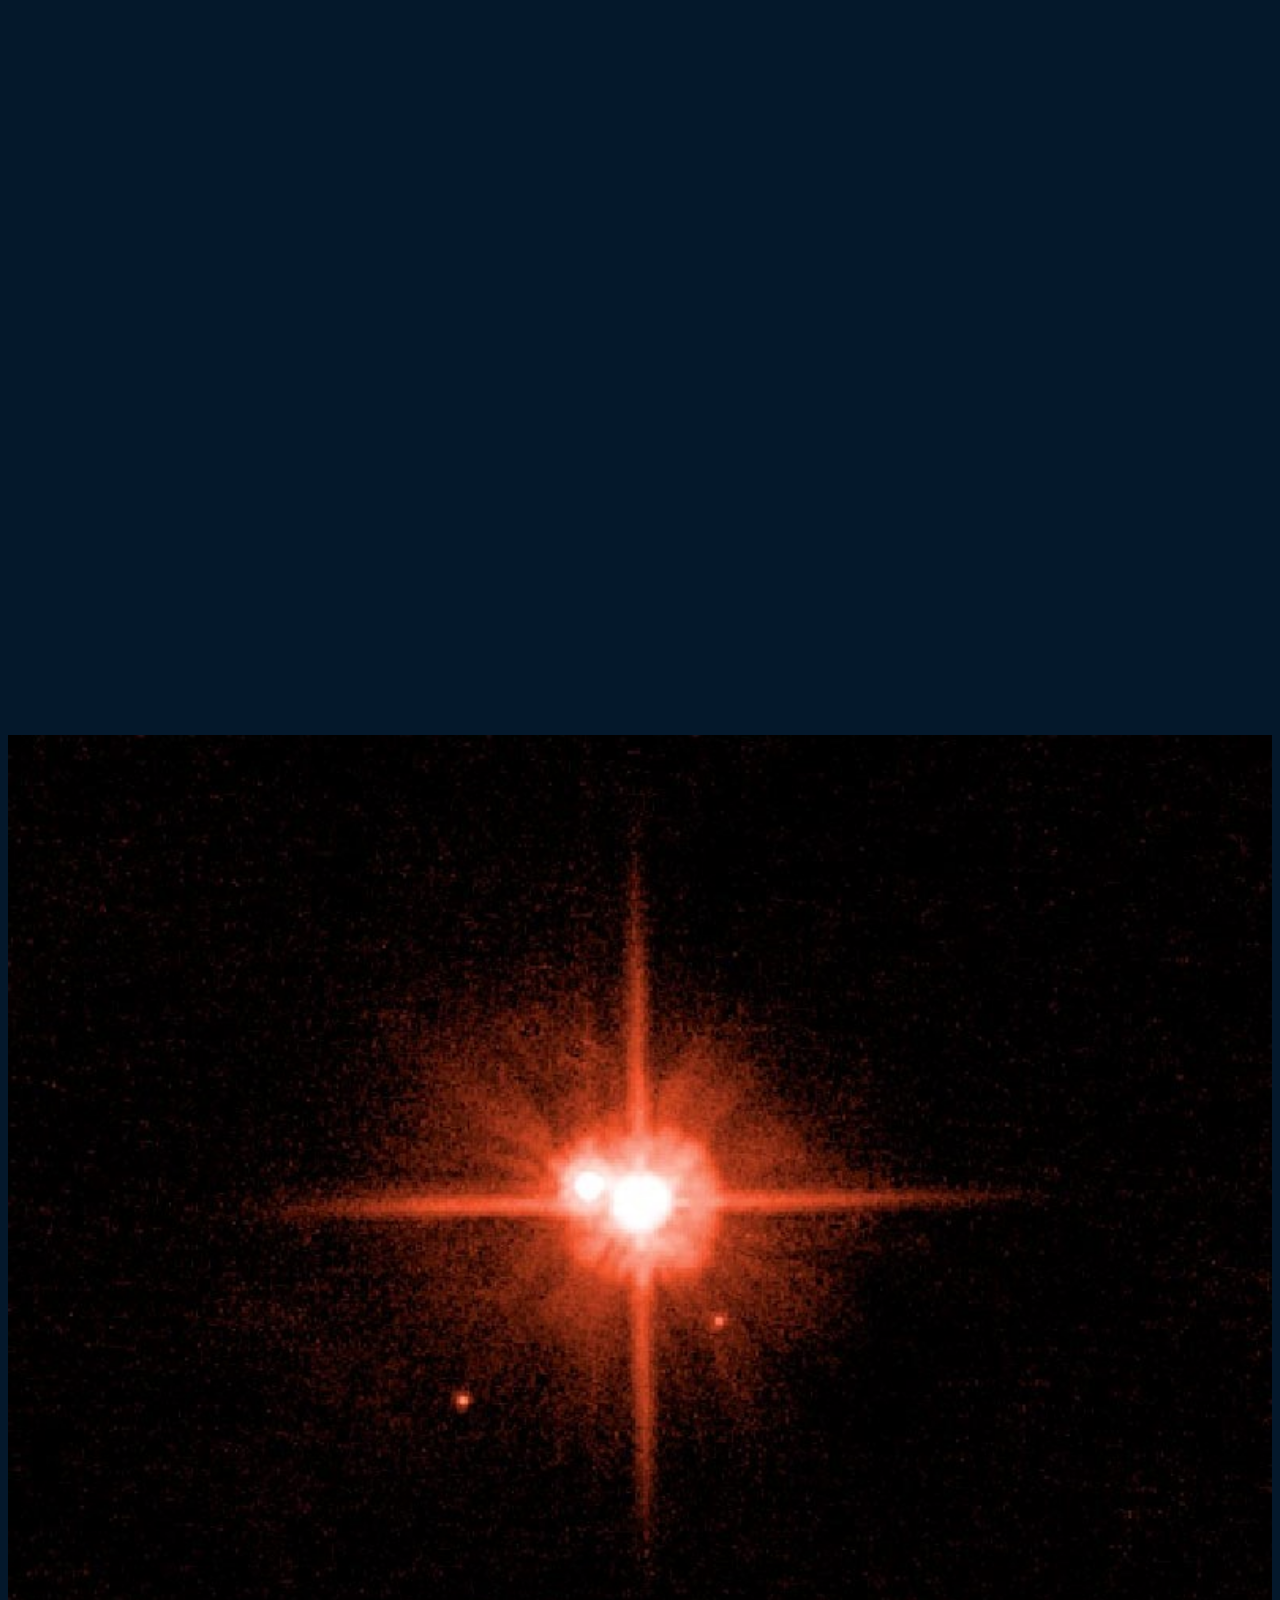
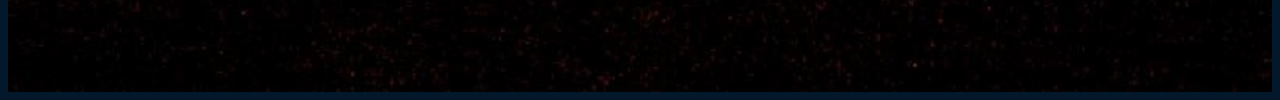
<file: anaSky.html>
<!DOCTYPE html>
<html lang="es">
<head>
    <meta charset="UTF-8">
    <meta http-equiv="X-UA-Compatible" content="IE=edge">
    <meta name="viewport" content="width=device-width, initial-scale=1.0">
    <title>AstroMery</title>
    <link rel="icon" href="./img/startup.png">
</head>
<body style="background-color: #04182b;">
  <div style="display: flex; justify-content: center;">
    <iframe width="700" height="700" frameborder="0" scrolling="no" marginheight="0" marginwidth="0" src="https://virtualsky.lco.global/embed/index.html?longitude=-3.86496&latitude=40.32234&projection=polar&constellations=true&constellationlabels=true&meteorshowers=true&showplanets=false&showplanetlabels=false&showdate=false&showposition=false&clock=Thu%20Mar%2002%201978%2000:00:00%20GMT+0100%20(hora%20est%C3%A1ndar%20de%20Europa%20central)" allowTransparency="true"></iframe>
  </div>
  <div style="display:flex ;justify-content: center;margin-top: 3vh;">
 <img src="./img/anaImage.jpg" style="width: 100vw;">
</div>
 </body>
</html>
</file>
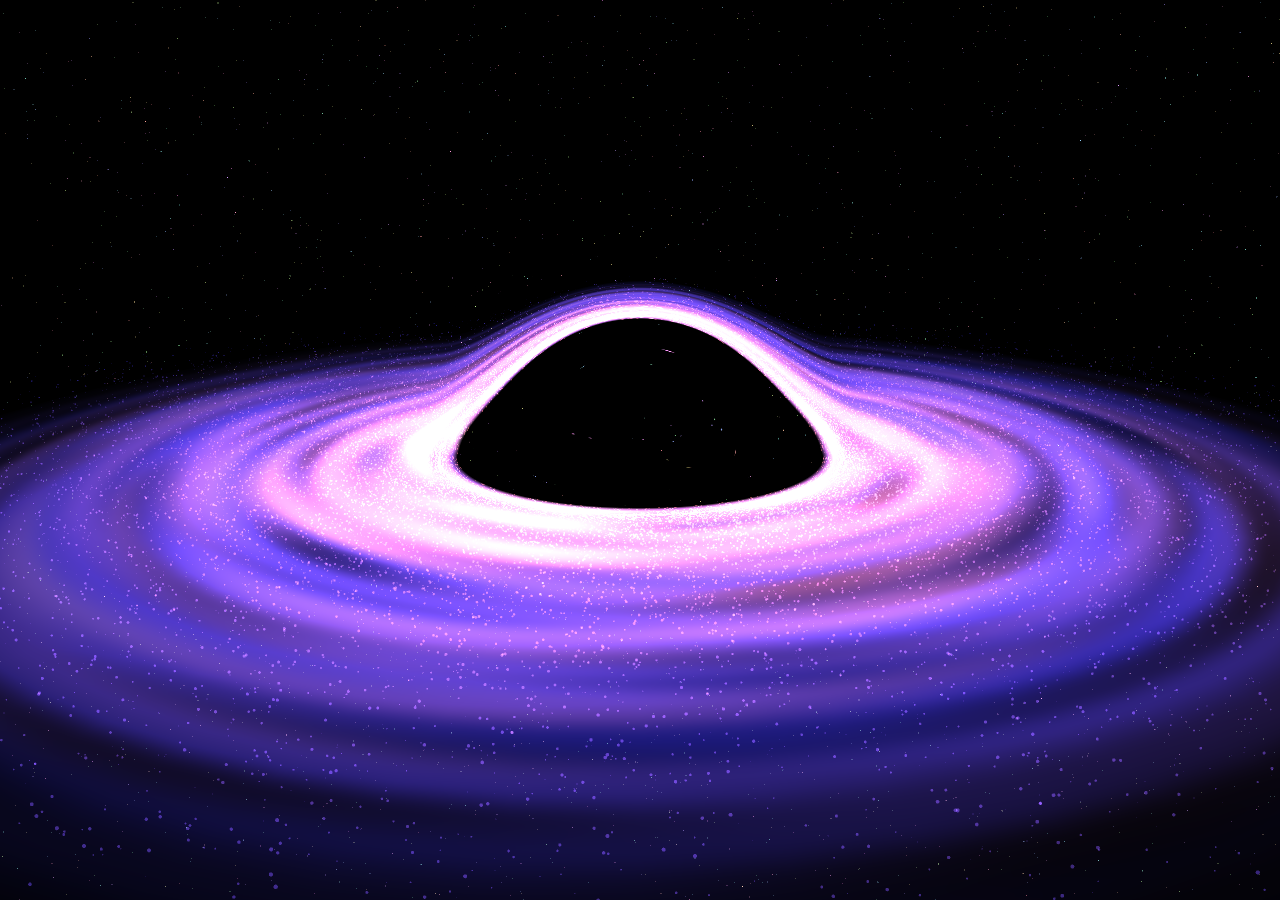
<file: blackhole.html>
<!DOCTYPE html>
<html lang="es">
<head>
    <meta charset="UTF-8">
    <meta http-equiv="X-UA-Compatible" content="IE=edge">
    <meta name="viewport" content="width=device-width, initial-scale=1.0">
    <title>AstroMery</title>
    <link rel="stylesheet" href="css/blackHole.css"/> 
    <link rel="icon" href="./img/startup.png">
</head>
<body>
    
    <div class="experience"></div>
    <div></div>
    <script src="./js/blackHole.js"></script>
</body>
</html>
</file>
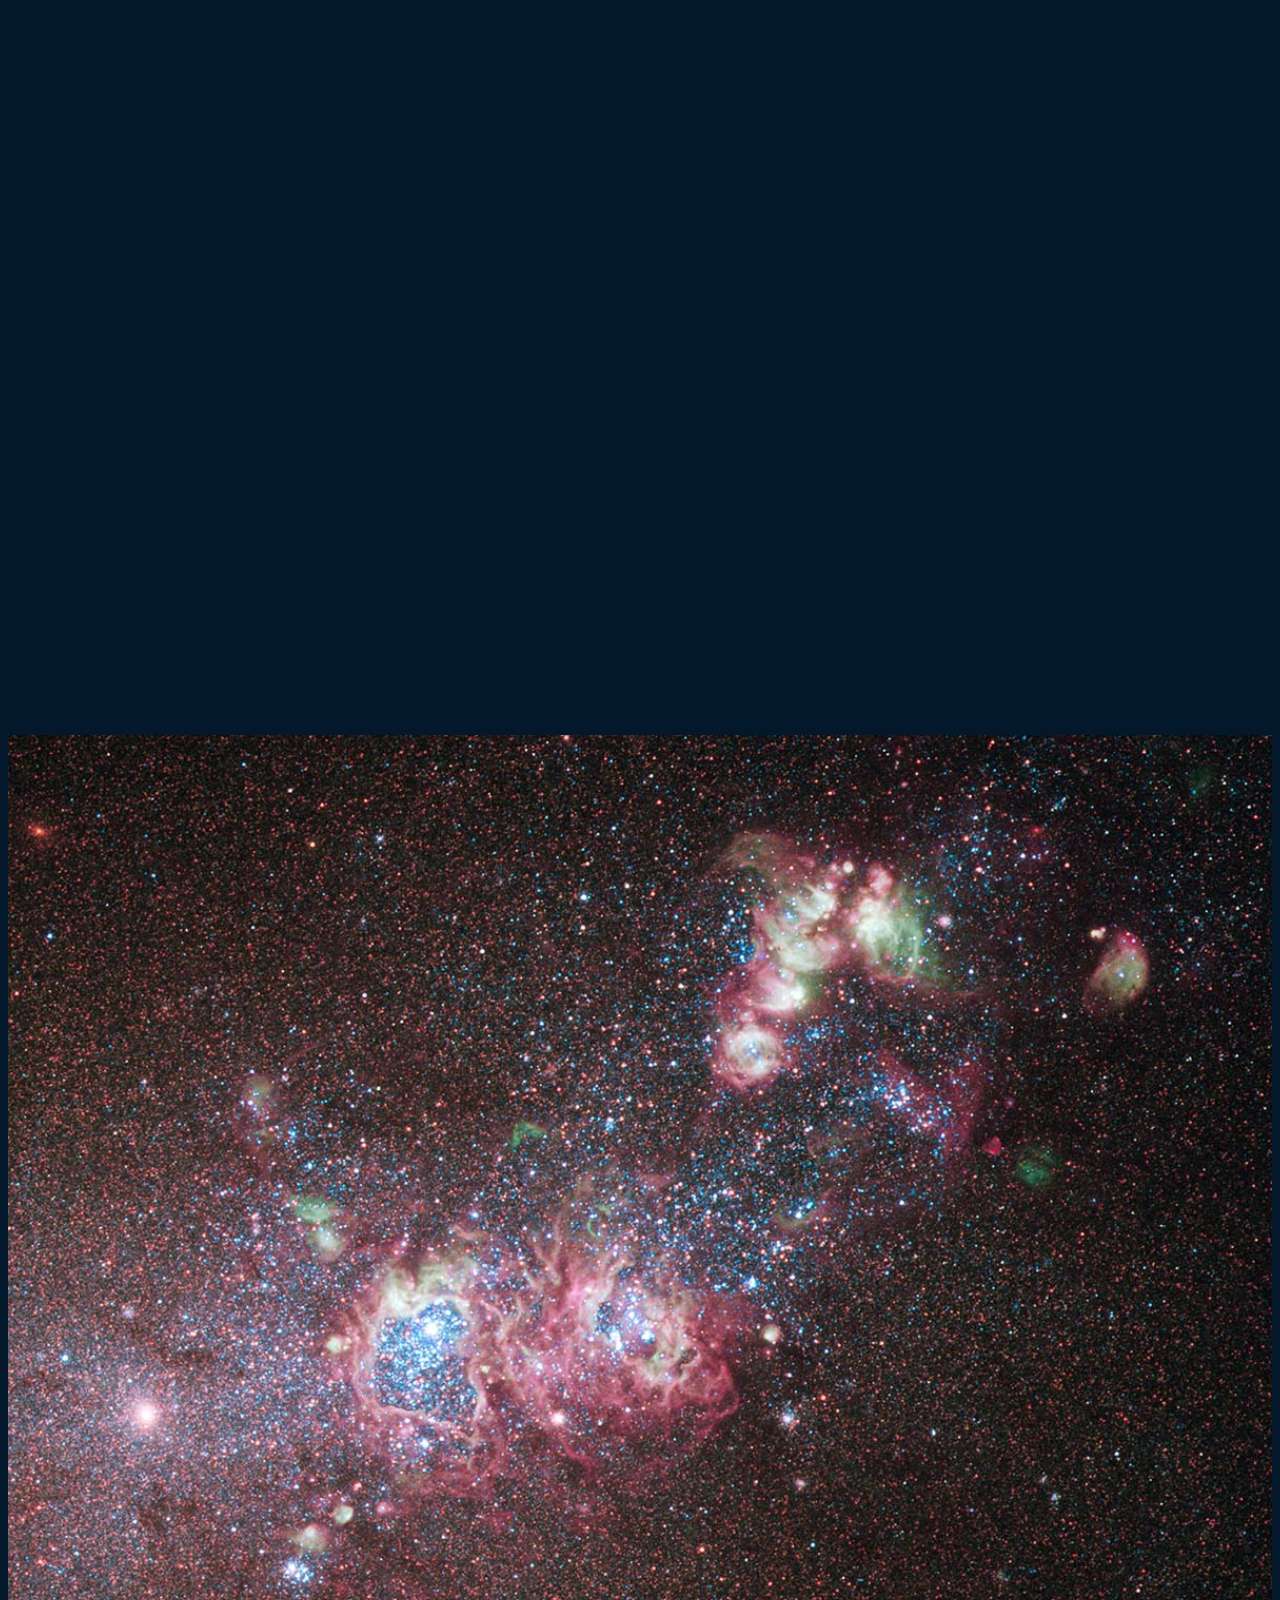
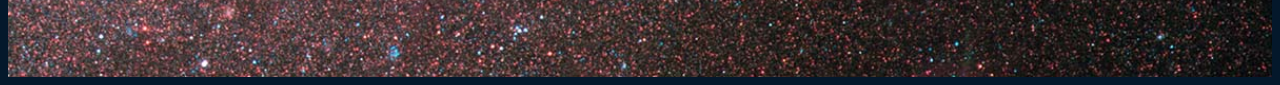
<file: ciroSky.html>
<!DOCTYPE html>
<html lang="es">
<head>
    <meta charset="UTF-8">
    <meta http-equiv="X-UA-Compatible" content="IE=edge">
    <meta name="viewport" content="width=device-width, initial-scale=1.0">
    <title>AstroMery</title>
    <link rel="icon" href="./img/startup.png">
</head>
<body style="background-color: #04182b;">
  <div style="display: flex; justify-content: center;">
    <iframe width="700" height="700" frameborder="0" scrolling="no" marginheight="0" marginwidth="0" src="https://virtualsky.lco.global/embed/index.html?longitude=-0.4814899999999999&latitude=38.34517&projection=polar&constellations=true&constellationlabels=true&meteorshowers=true&showplanets=false&showplanetlabels=false&showdate=false&showposition=false&clock=Fri%20Dec%2025%202009%2000:00:00%20GMT+0100%20(hora%20est%C3%A1ndar%20de%20Europa%20central)" allowTransparency="true"></iframe>
  </div>
  <div style="display:flex ;justify-content: center;margin-top: 3vh;">
 <img src="./img/ciroImage.jpg" style="width: 100vw;">
</div>
 </body>
</html>
</file>
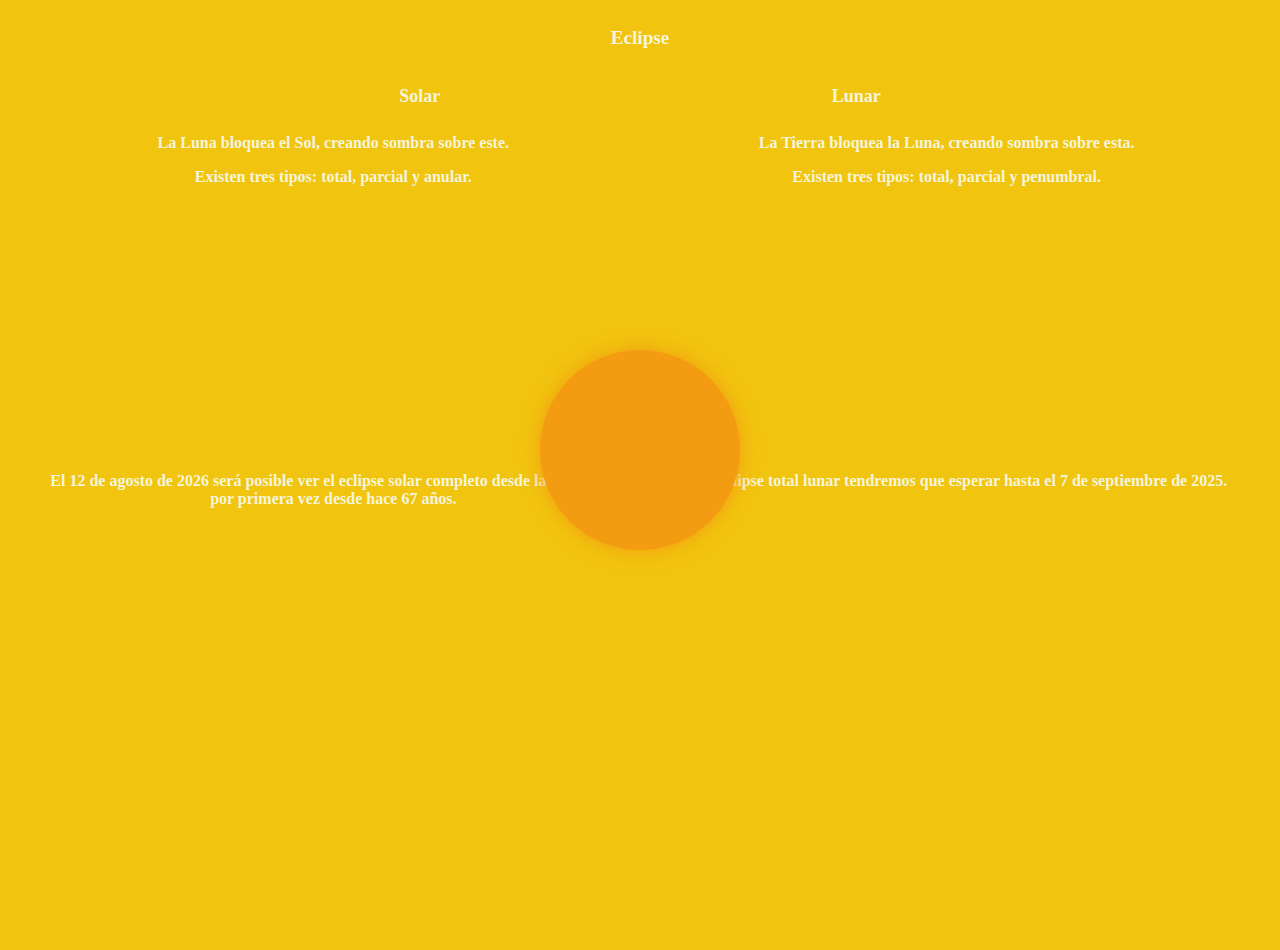
<file: eclipse.html>
<!DOCTYPE html>
<html lang="es">
<head>
    <meta charset="UTF-8">
    <meta http-equiv="X-UA-Compatible" content="IE=edge">
    <meta name="viewport" content="width=device-width, initial-scale=1.0">
    <title>AstroMery</title>
    <link rel="stylesheet" href="css/eclipse.css"/> 
    <link rel="icon" href="./img/startup.png">
</head>
<body>
    <div style="display: flex; justify-content: center; margin: -8px; margin-top: 3vh; font-weight: bolder; color: beige; font-size: larger;">Eclipse</div>
    <div style="display: flex;justify-content: space-evenly; margin-top: 5vh; font-weight: bolder; color: beige; font-size: large;">
        <div>Solar</div>
        <div>Lunar</div>
    </div>
    <div style="display: flex;justify-content: space-evenly; margin-top: 3vh; font-weight: bolder; color: beige; font-size: medium;">
        <div style="width: 45vw; text-align: center;">La Luna bloquea el Sol, creando sombra sobre este.
            <p>Existen tres tipos: total, parcial y anular.</p></div>
        <div style="width: 45vw; text-align: center;">La Tierra bloquea la Luna, creando sombra sobre esta.
            <p>Existen tres tipos: total, parcial y penumbral.</p></div>
    </div>
    <div class="sun"></div>
    <div class="moon"></div>
    <div style="display: flex;justify-content: space-evenly; margin-top: 30vh; font-weight: bolder; color: beige; font-size: medium;">
        <div style="width: 45vw; text-align: center;">El 12 de agosto de 2026 será posible ver el eclipse solar completo desde la península por primera vez desde hace 67 años.</div>
        <div style="width: 45vw; text-align: center;">Para el eclipse total lunar tendremos que esperar hasta el 7 de septiembre de 2025.</div>
    </div>
</body>
</html>
</file>
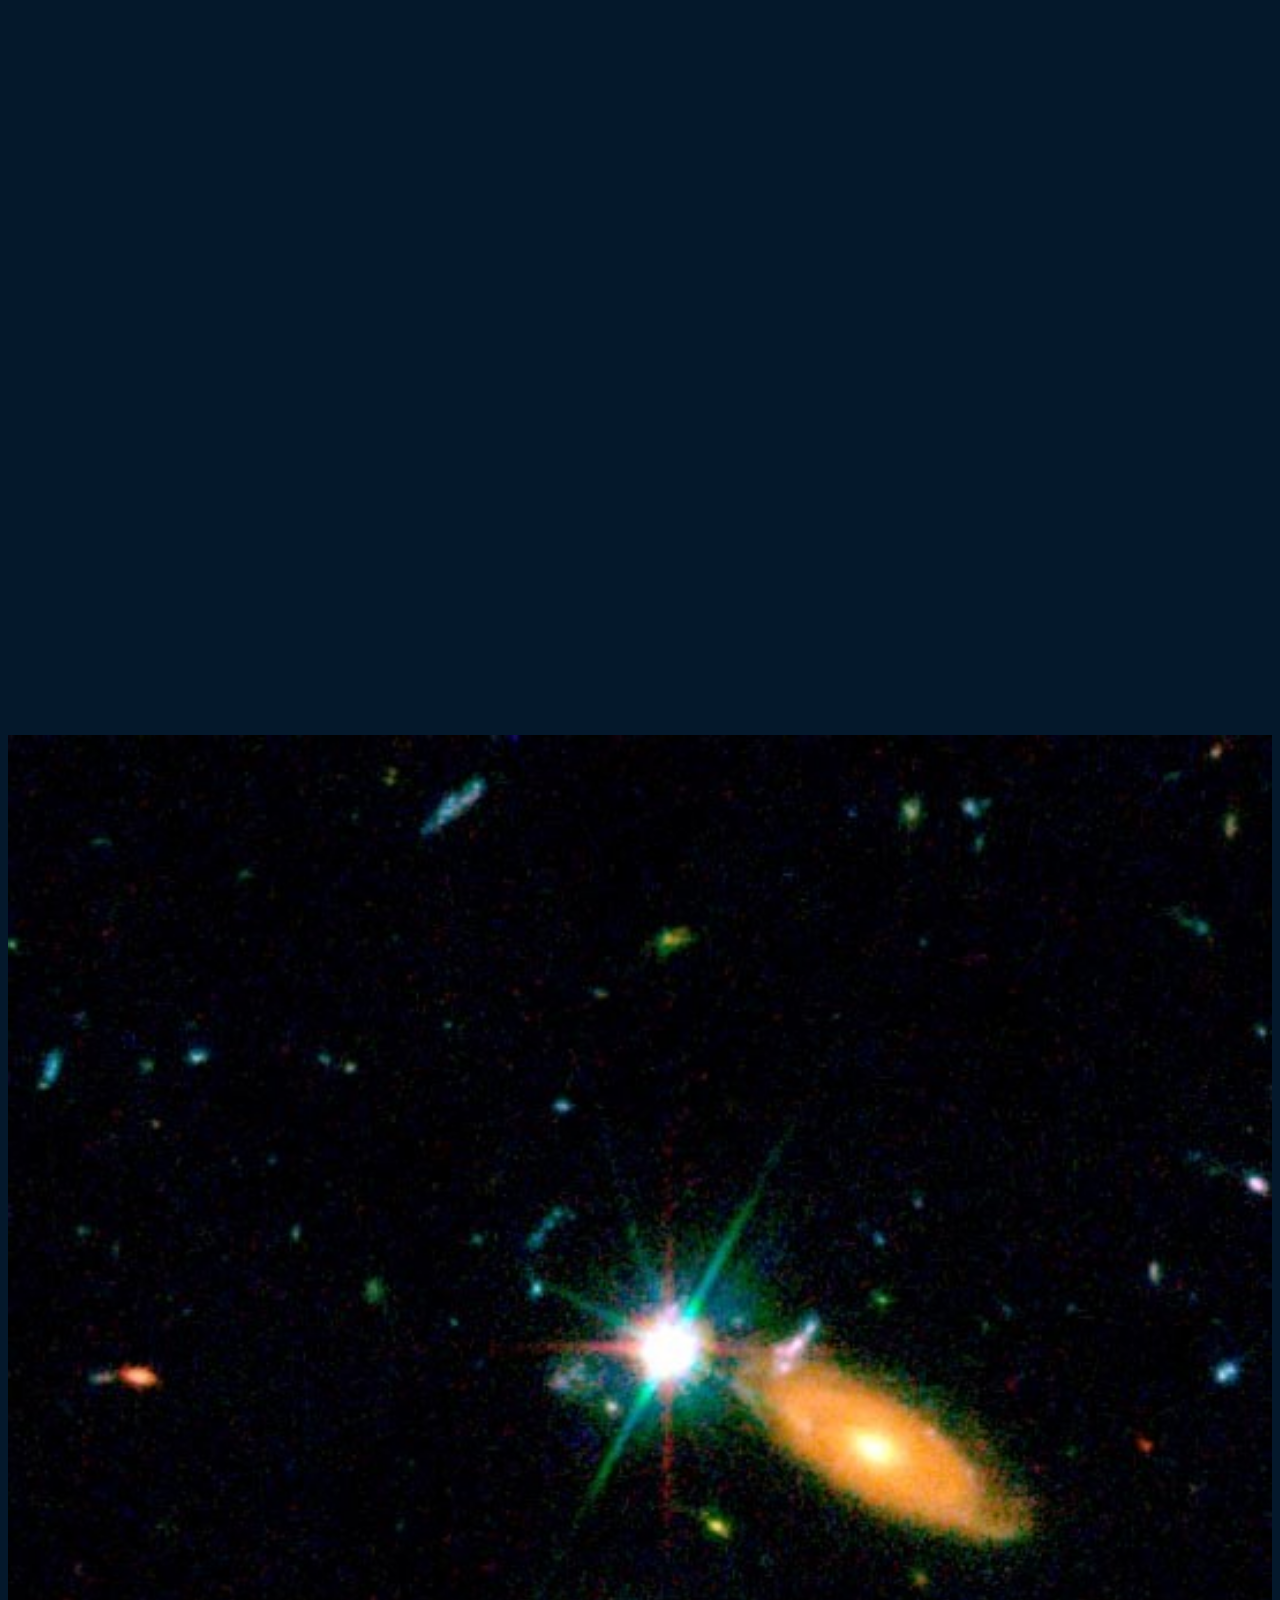
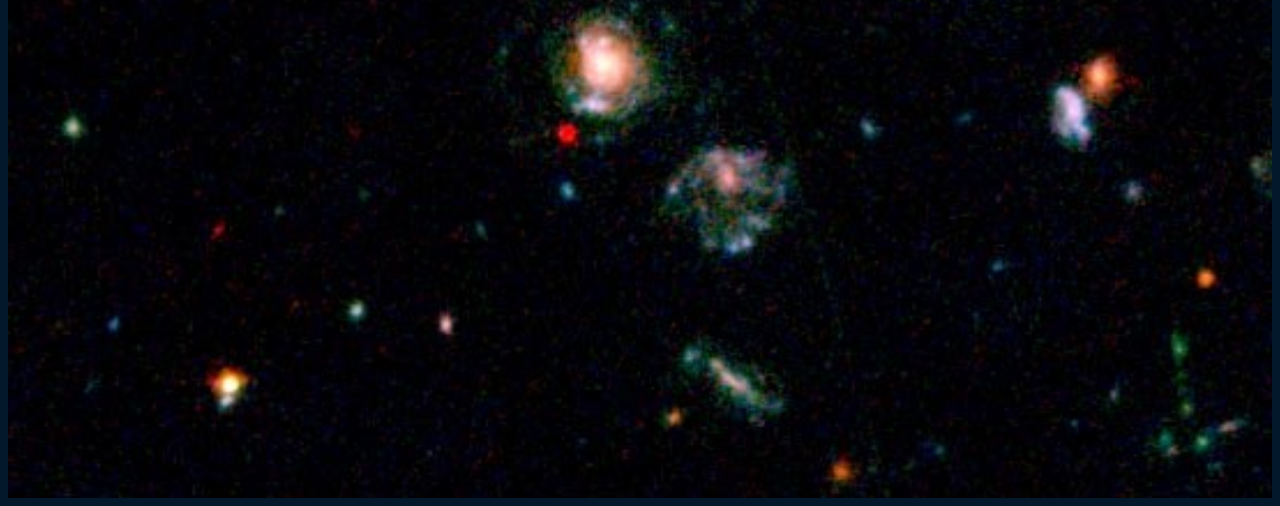
<file: izanSky.html>
<!DOCTYPE html>
<html lang="es">
<head>
    <meta charset="UTF-8">
    <meta http-equiv="X-UA-Compatible" content="IE=edge">
    <meta name="viewport" content="width=device-width, initial-scale=1.0">
    <title>AstroMery</title>
    <link rel="icon" href="./img/startup.png">
</head>
<body style="background-color: #04182b;">
  <div style="display: flex; justify-content: center;">
    <iframe width="700" height="700" frameborder="0" scrolling="no" marginheight="0" marginwidth="0" src="https://virtualsky.lco.global/embed/index.html?longitude=-0.4814899999999999&latitude=38.34517&projection=polar&constellations=true&constellationlabels=true&meteorshowers=true&showplanets=false&showplanetlabels=false&showdate=false&showposition=false&clock=Mon%20Jun%2024%202013%2000:00:00%20GMT+0200%20(hora%20de%20verano%20de%20Europa%20central)" allowTransparency="true"></iframe>
  </div>
  <div style="display:flex ;justify-content: center;margin-top: 3vh;">
 <img src="./img/izanImage.jpg" style="width: 100vw;">
</div>
 </body>
</html>
</file>
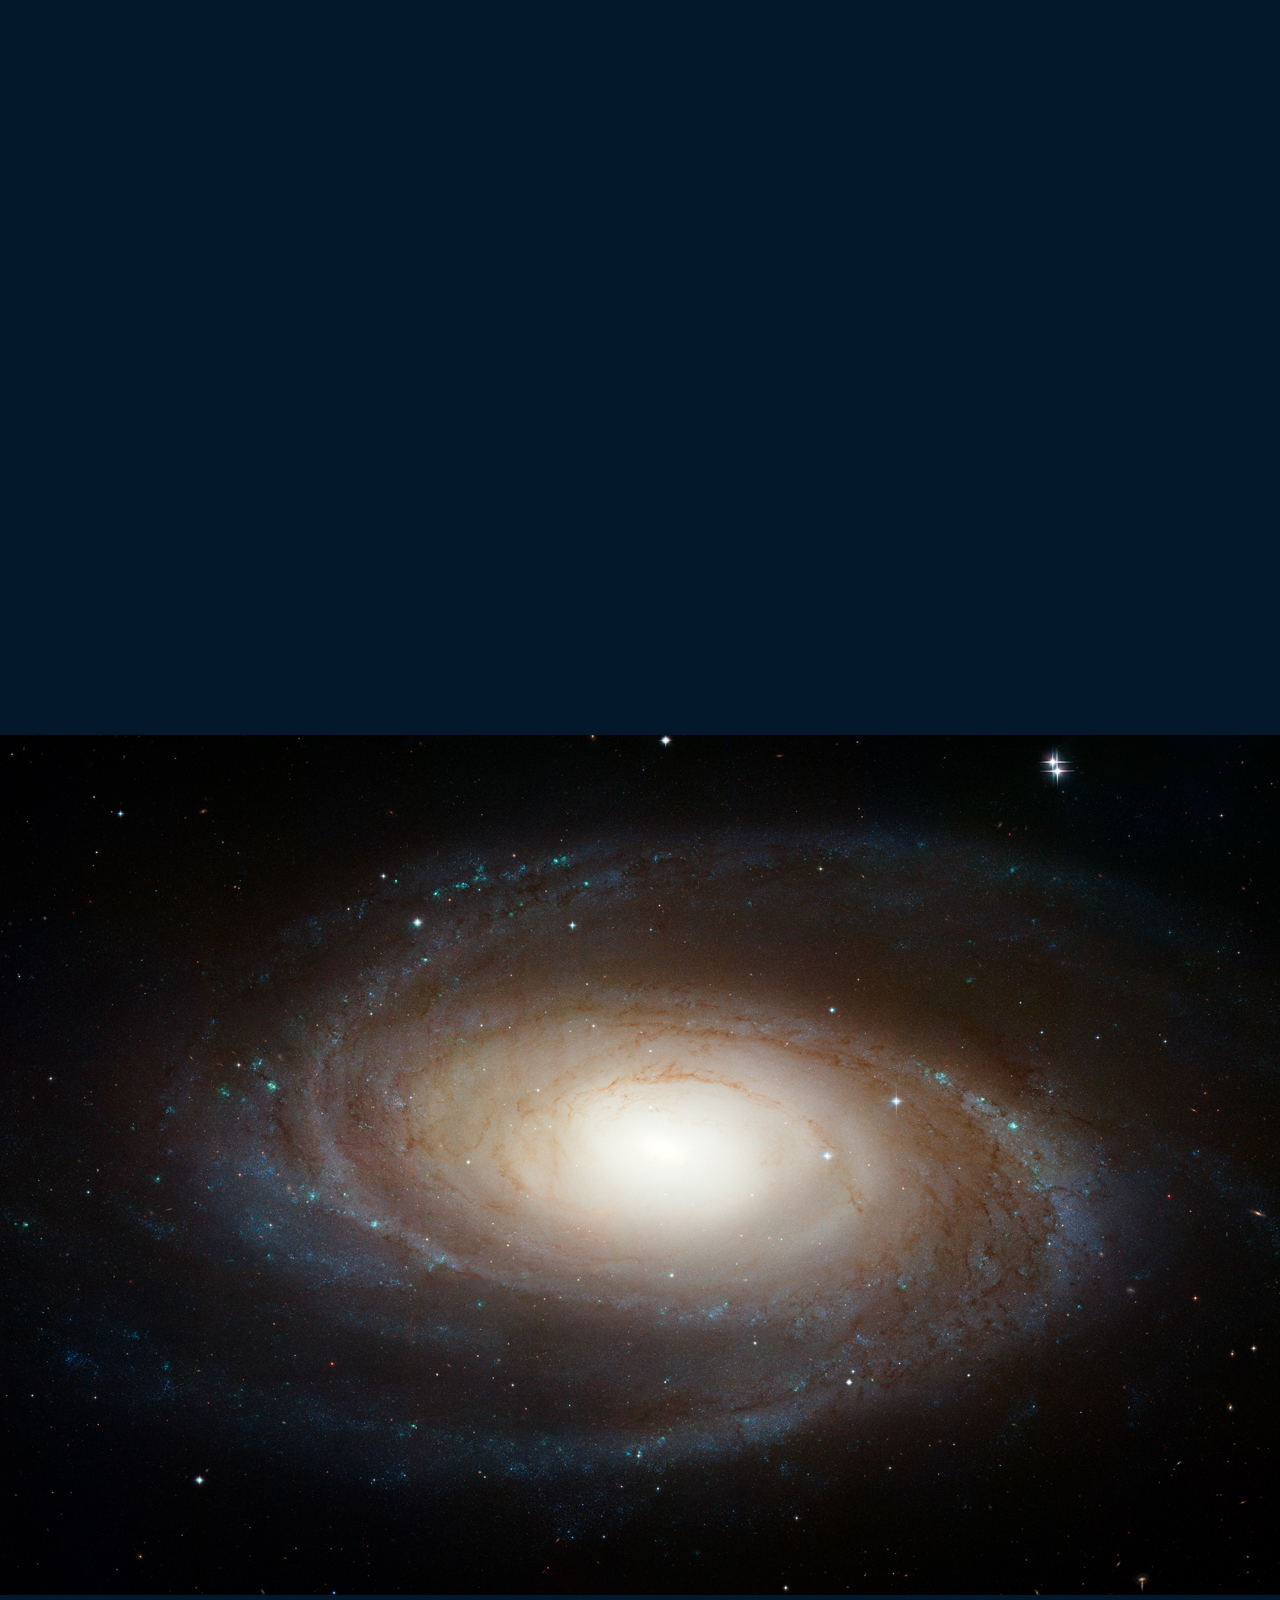
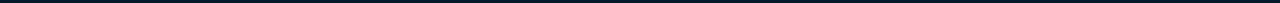
<file: marisolSky.html>
<!DOCTYPE html>
<html lang="es">
<head>
    <meta charset="UTF-8">
    <meta http-equiv="X-UA-Compatible" content="IE=edge">
    <meta name="viewport" content="width=device-width, initial-scale=1.0">
    <title>AstroMery</title>
    <link rel="icon" href="./img/startup.png">
</head>
<body style="background-color: #04182b;">
  <div style="display: flex; justify-content: center;">
    <iframe width="700" height="700" frameborder="0" scrolling="no" marginheight="0" marginwidth="0" src="https://virtualsky.lco.global/embed/index.html?longitude=-3.86496&latitude=40.32234&projection=polar&constellations=true&constellationlabels=true&meteorshowers=true&showplanets=false&showplanetlabels=false&showdate=false&showposition=false&clock=Thu%20Dec%2015%201949%2000:00:00%20GMT+0100%20(hora%20est%C3%A1ndar%20de%20Europa%20central)" allowTransparency="true"></iframe>
  </div>
  <div style="display:flex ;justify-content: center;margin-top: 3vh;">
 <img src="./img/marisolImage.jpg" style="width: 100vw;">
</div>
 </body>
</html>
</file>
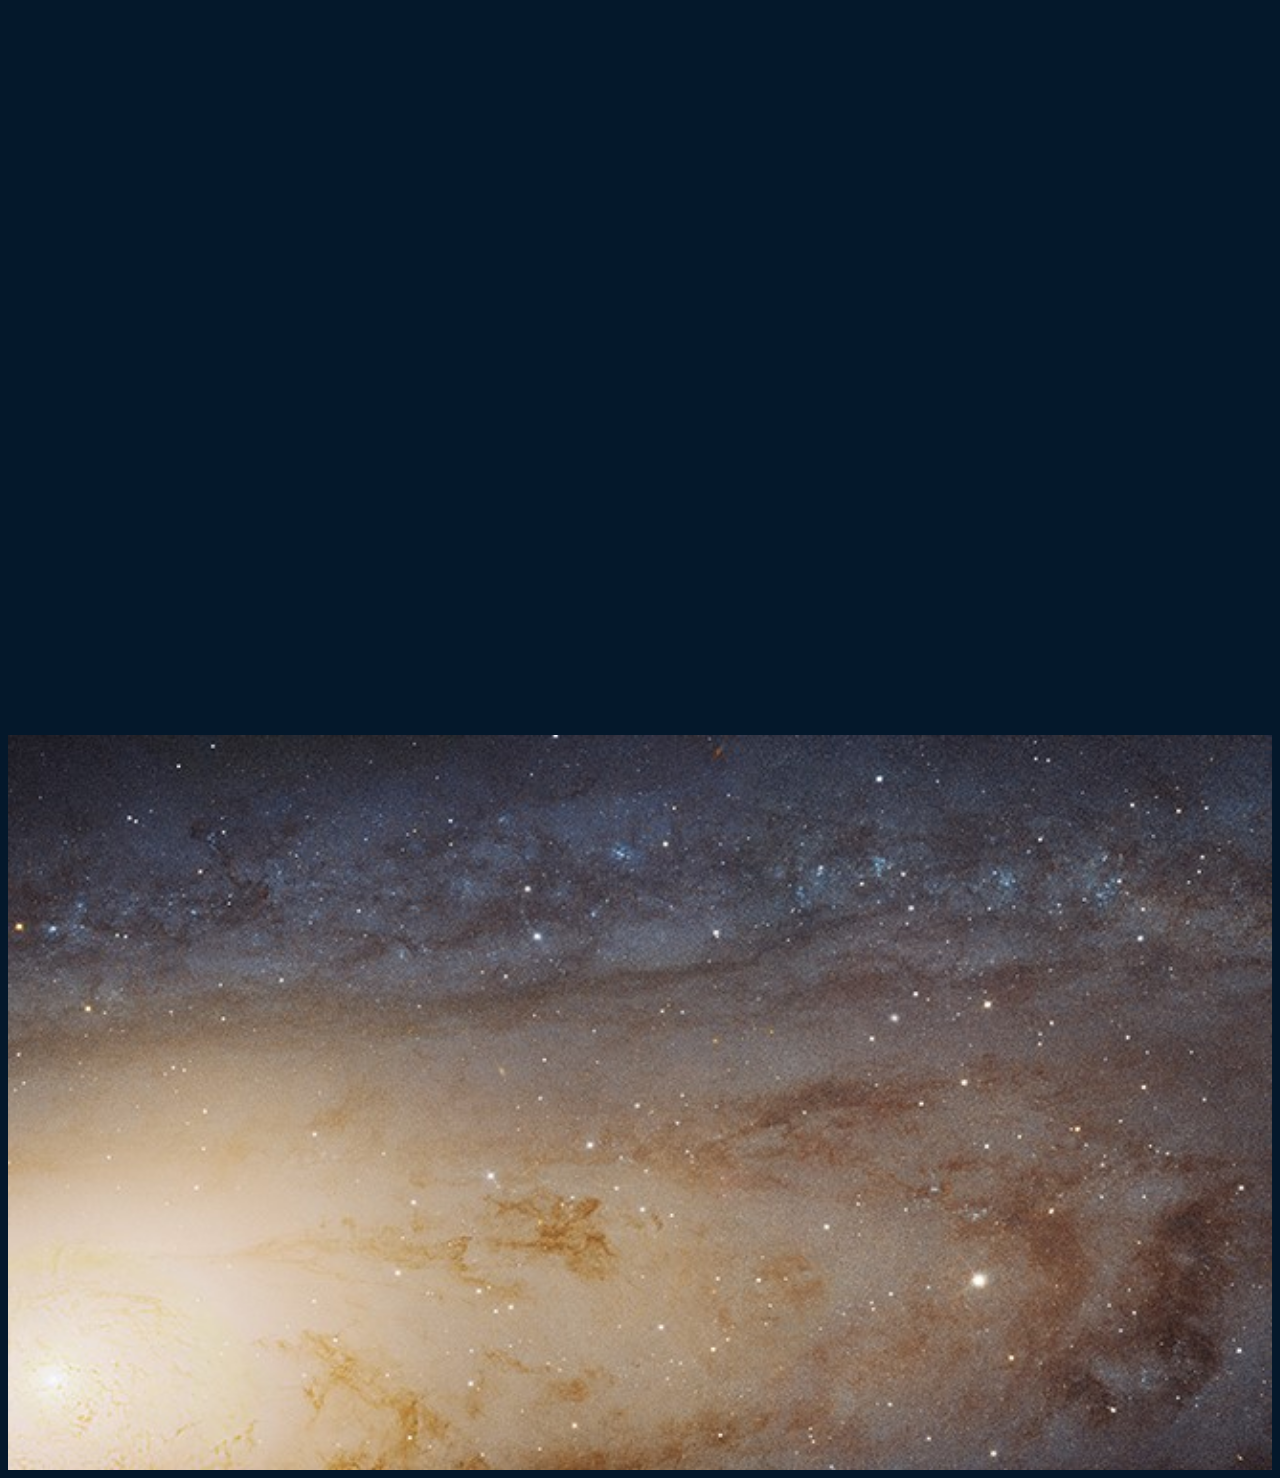
<file: merySky.html>
<!DOCTYPE html>
<html lang="es">
<head>
    <meta charset="UTF-8">
    <meta http-equiv="X-UA-Compatible" content="IE=edge">
    <meta name="viewport" content="width=device-width, initial-scale=1.0">
    <title>AstroMery</title>
    <link rel="icon" href="./img/startup.png">
</head>
<body style="background-color: #04182b;">
  <div style="display: flex; justify-content: center;">
  <iframe width="700" height="700" frameborder="0" scrolling="no" marginheight="0" marginwidth="0" src="https://slowe.github.io/VirtualSky/embed?longitude=-0.48149&latitude=38.34517&projection=polar&constellations=true&constellationlabels=true&meteorshowers=true&showplanets=false&showplanetlabels=false&showdate=false&showposition=false&clock=Wed%20Aug%2016%202000%2000:00:00%20GMT+0200%20(hora%20de%20verano%20de%20Europa%20central)" allowTransparency="true"></iframe>
  </div>
  <div style="display:flex ;justify-content: center;margin-top: 3vh;">
 <img src="./img/andromeda.jpg" style="width: 100vw;">
</div>
 </body>
</html>
</file>
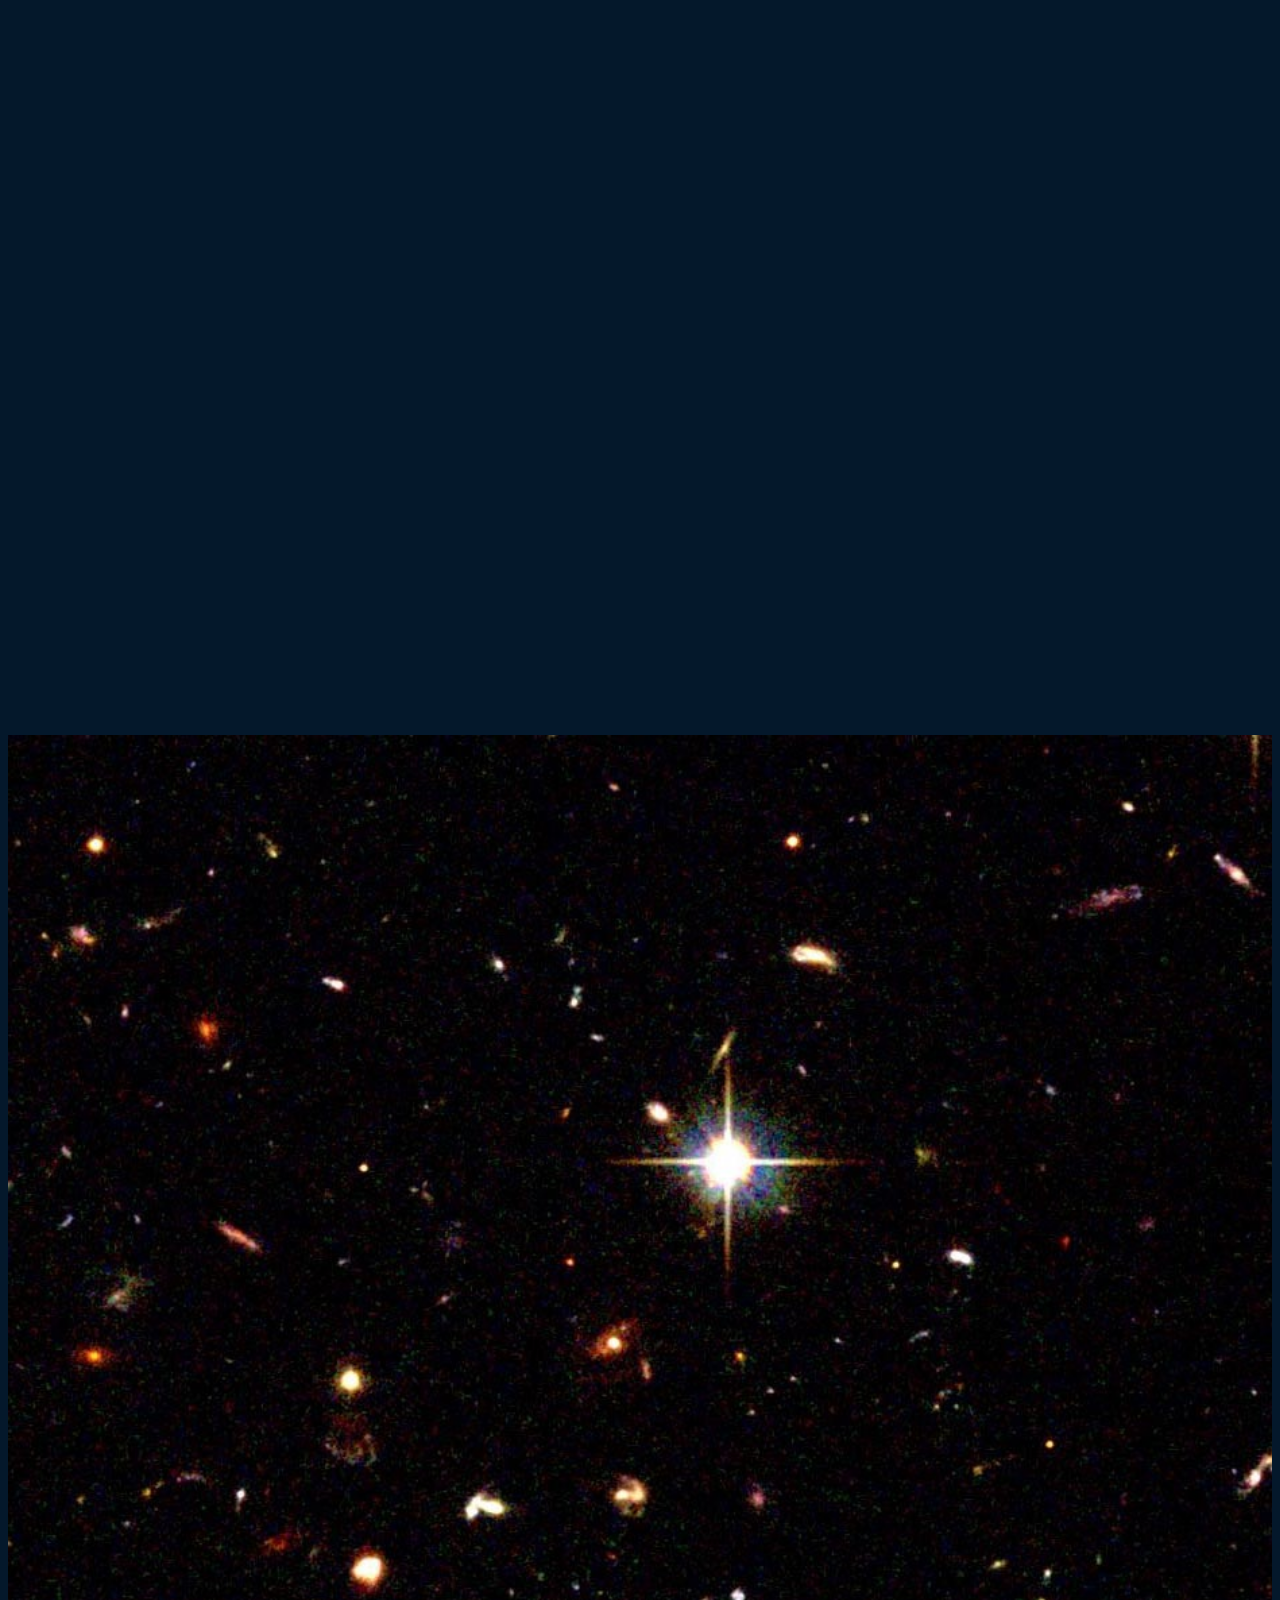
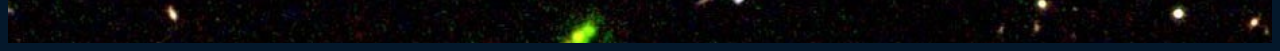
<file: miguelJrSky.html>
<!DOCTYPE html>
<html lang="es">
<head>
    <meta charset="UTF-8">
    <meta http-equiv="X-UA-Compatible" content="IE=edge">
    <meta name="viewport" content="width=device-width, initial-scale=1.0">
    <title>AstroMery</title>
    <link rel="icon" href="./img/startup.png">
</head>
<body style="background-color: #04182b;">
  <div style="display: flex; justify-content: center;">
    <iframe width="700" height="700" frameborder="0" scrolling="no" marginheight="0" marginwidth="0" src="https://virtualsky.lco.global/embed/index.html?longitude=-3.7025599999999996&latitude=40.4165&projection=polar&constellations=true&constellationlabels=true&meteorshowers=true&showplanets=false&showplanetlabels=false&showdate=false&showposition=false&clock=Fri%20Jul%2012%201974%2000:00:00%20GMT+0200%20(hora%20de%20verano%20de%20Europa%20central)" allowTransparency="true"></iframe>
  </div>
  <div style="display:flex ;justify-content: center;margin-top: 3vh;">
 <img src="./img/migueljrImage.jpg" style="width: 100vw;">
</div>
 </body>
</html>
</file>
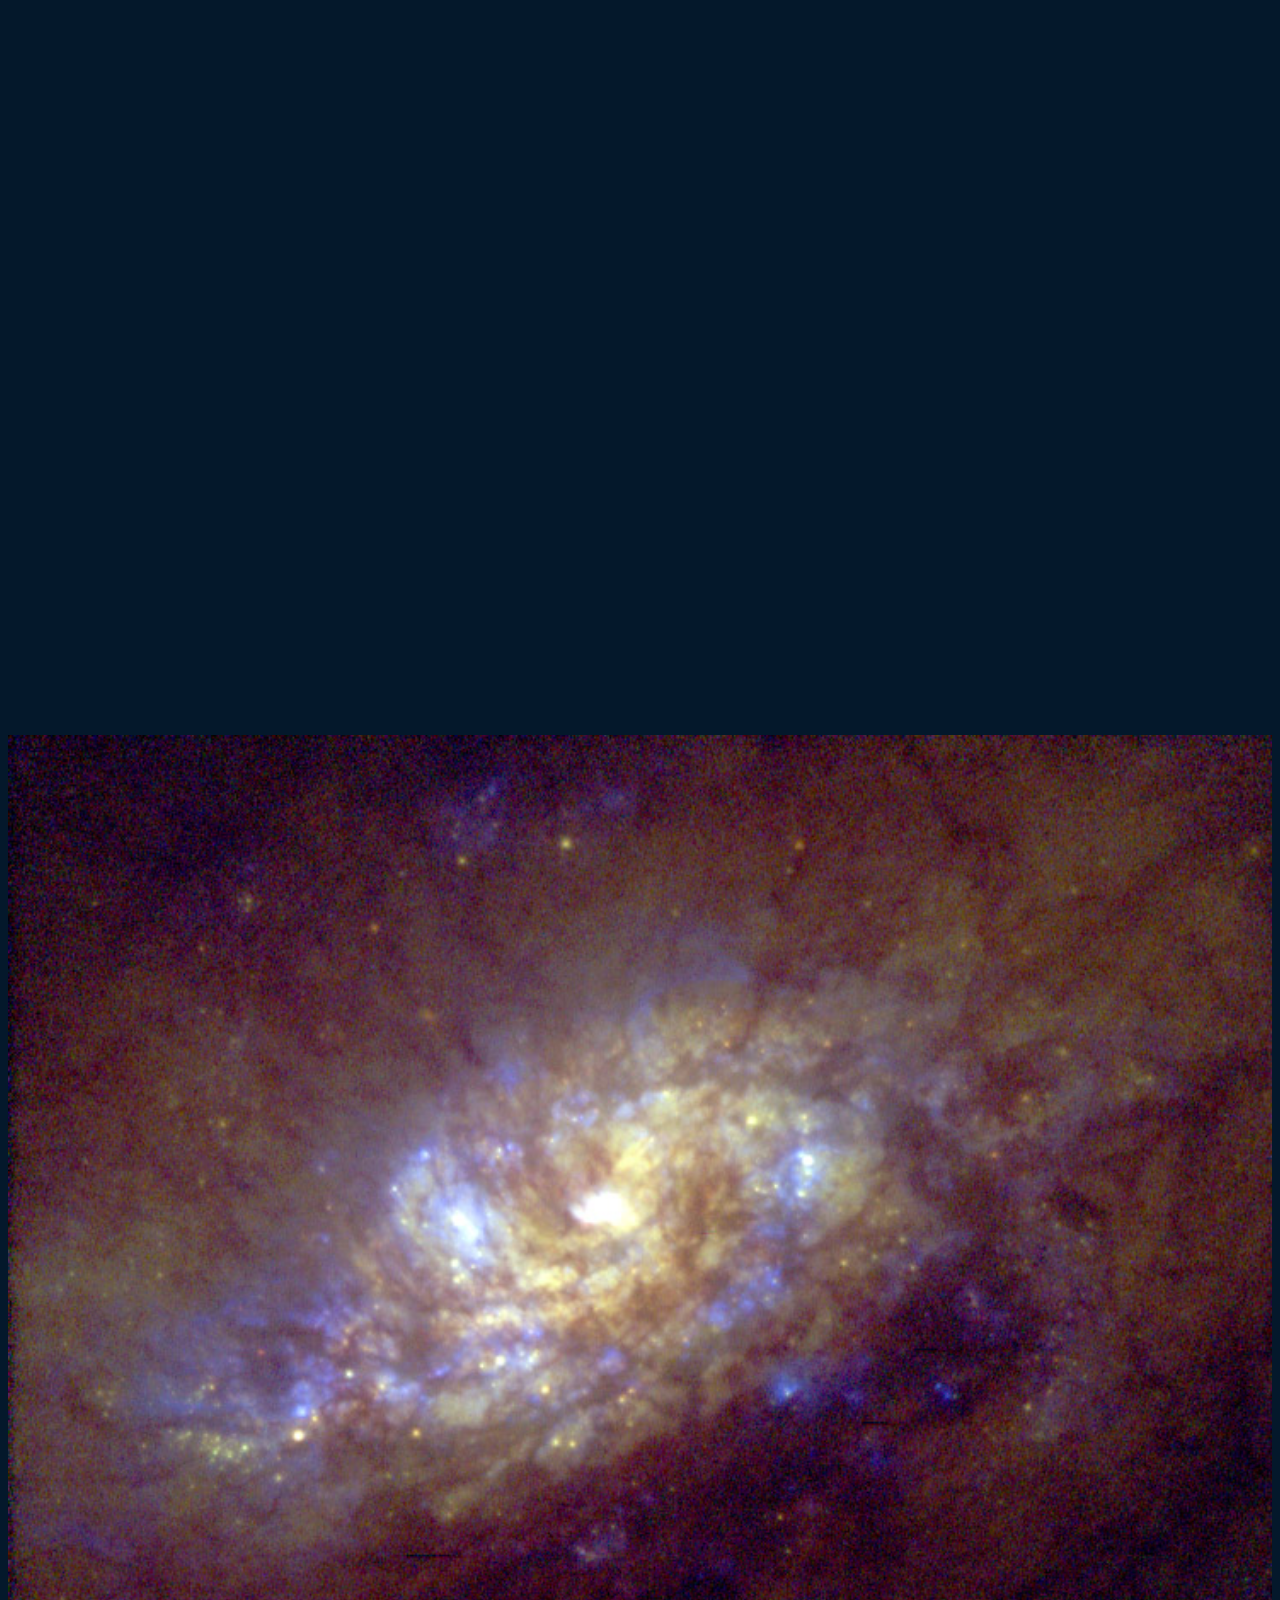
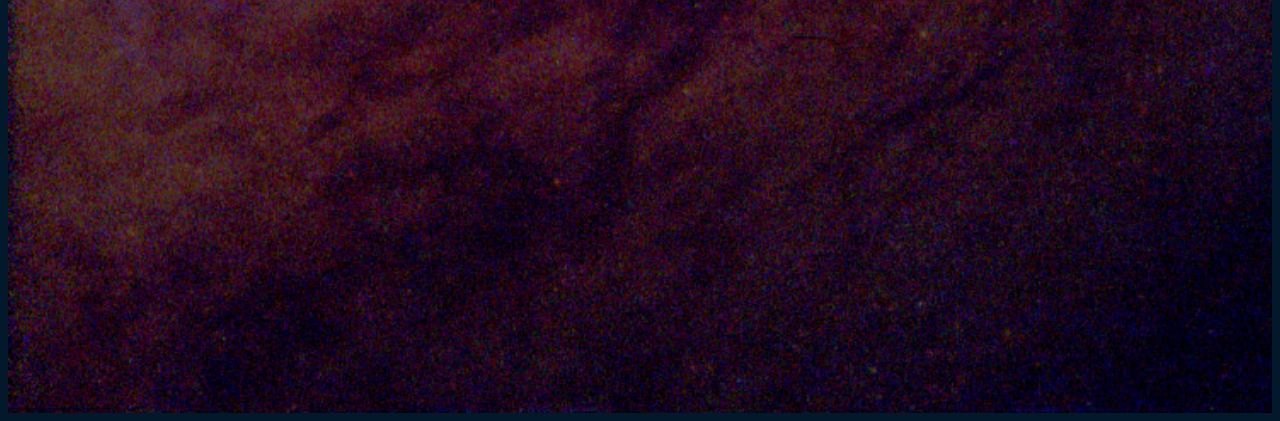
<file: miguelSrSky.html>
<!DOCTYPE html>
<html lang="es">
<head>
    <meta charset="UTF-8">
    <meta http-equiv="X-UA-Compatible" content="IE=edge">
    <meta name="viewport" content="width=device-width, initial-scale=1.0">
    <title>AstroMery</title>
    <link rel="icon" href="./img/startup.png">
</head>
<body style="background-color: #04182b;">
  <div style="display: flex; justify-content: center;">
    <iframe width="700" height="700" frameborder="0" scrolling="no" marginheight="0" marginwidth="0" src="https://virtualsky.lco.global/embed/index.html?longitude=-5.0258654&latitude=39.2555768&projection=polar&constellations=true&constellationlabels=true&meteorshowers=true&showplanets=false&showplanetlabels=false&showdate=false&showposition=false&clock=Thu%20Aug%2014%201947%2000:00:00%20GMT+0100%20(hora%20de%20verano%20de%20Europa%20central)" allowTransparency="true"></iframe>
  </div>
  <div style="display:flex ;justify-content: center;margin-top: 3vh;">
 <img src="./img/miguelsrImage.jpg" style="width: 100vw;">
</div>
 </body>
</html>
</file>
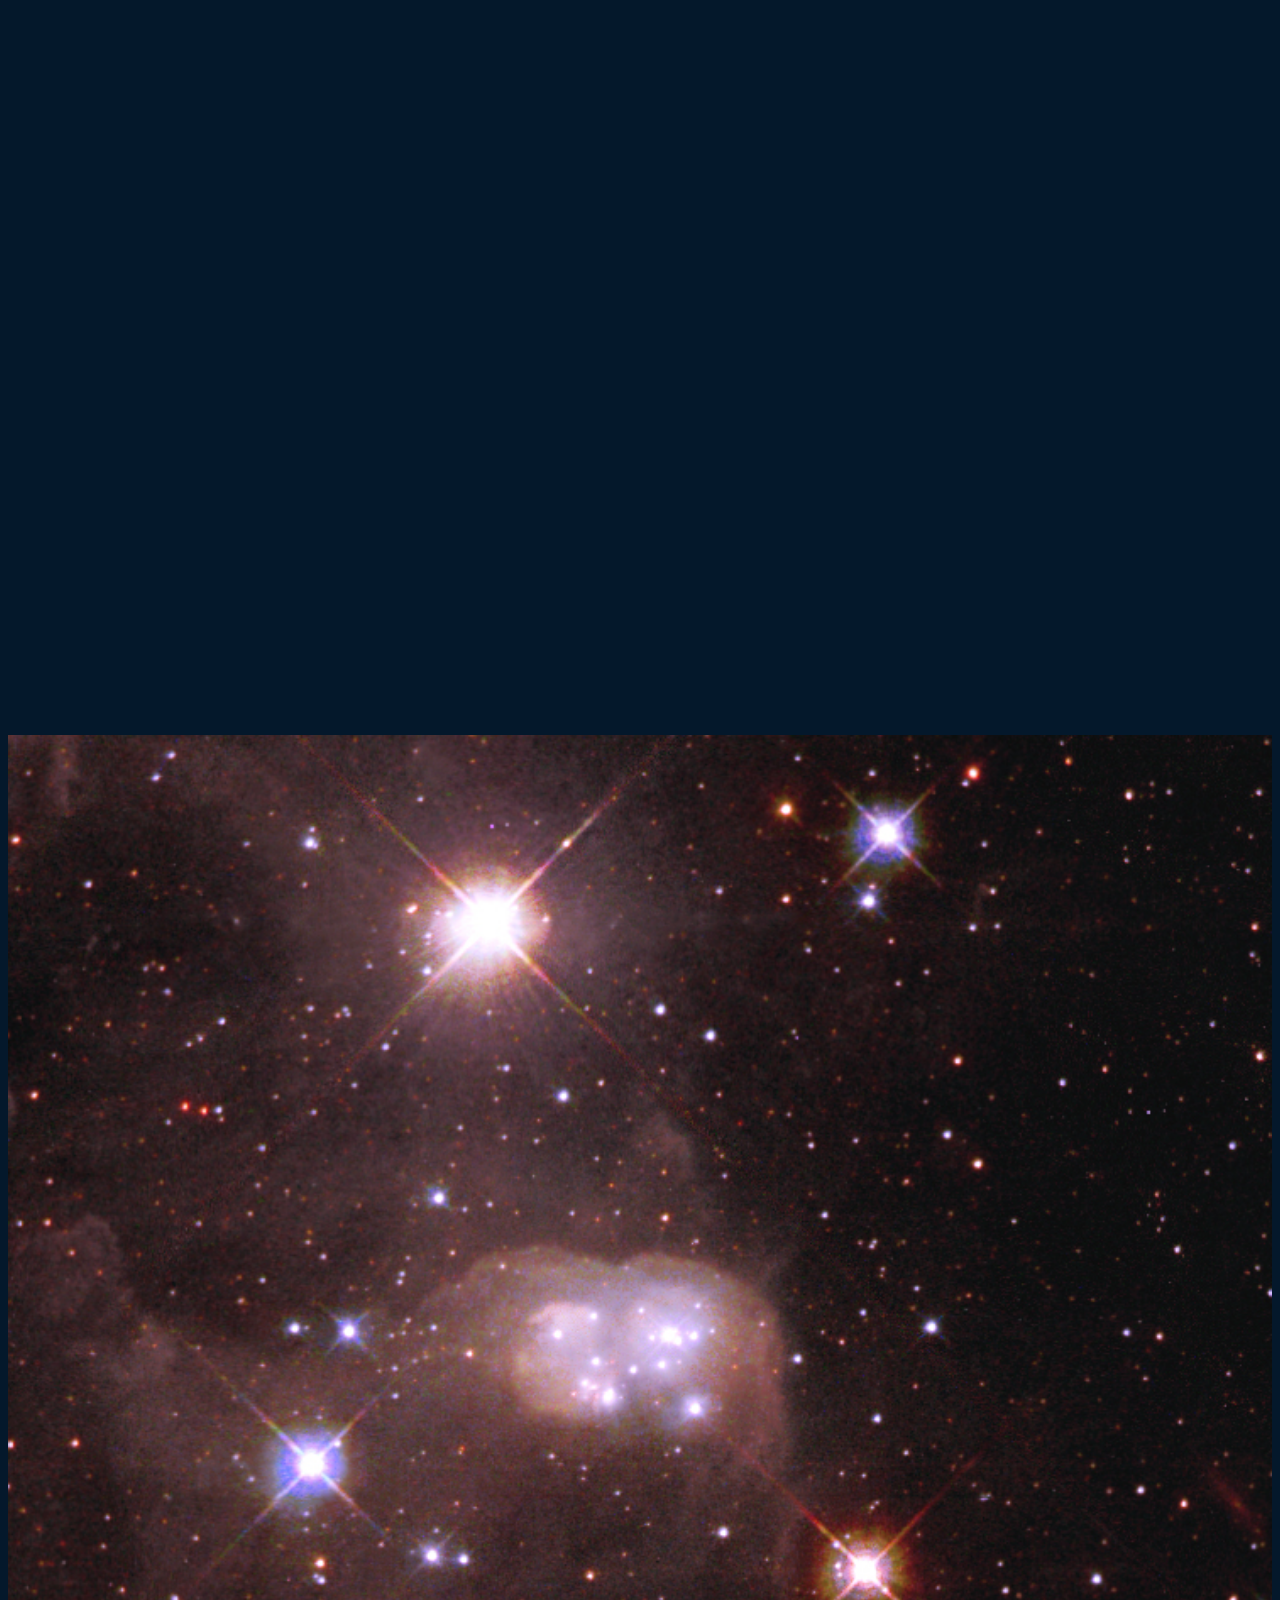
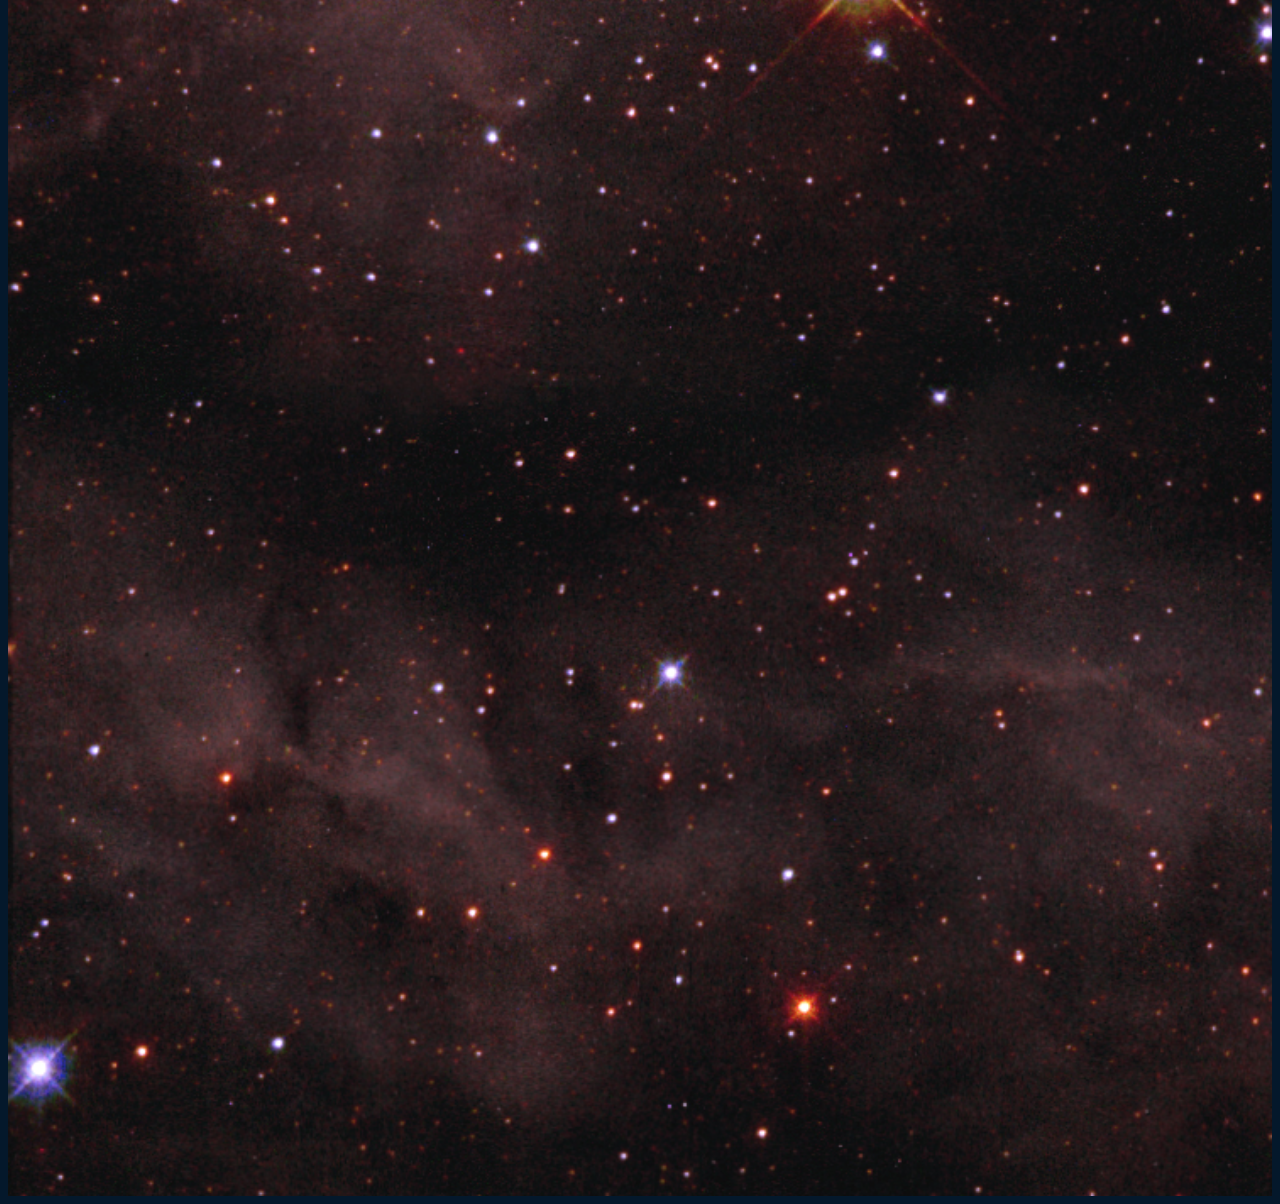
<file: ratonaSky.html>
<!DOCTYPE html>
<html lang="es">
<head>
    <meta charset="UTF-8">
    <meta http-equiv="X-UA-Compatible" content="IE=edge">
    <meta name="viewport" content="width=device-width, initial-scale=1.0">
    <title>AstroMery</title>
    <link rel="icon" href="./img/startup.png">
</head>
<body style="background-color: #04182b;">
  <div style="display: flex; justify-content: center;">
    <iframe width="700" height="700" frameborder="0" scrolling="no" marginheight="0" marginwidth="0" src="https://virtualsky.lco.global/embed/index.html?longitude=-3.86496&latitude=40.32234&projection=polar&constellations=true&constellationlabels=true&meteorshowers=true&showplanets=false&showplanetlabels=false&showdate=false&showposition=false&clock=Tue%20Nov%2014%202023%2000:00:00%20GMT+0100%20(hora%20est%C3%A1ndar%20de%20Europa%20central)" allowTransparency="true"></iframe>
  </div>
  <div style="display:flex ;justify-content: center;margin-top: 3vh;">
 <img src="./img/ratonaImage.jpg" style="width: 100vw;">
</div>
 </body>
</html>
</file>
<file: css/blackHole.css>
*
{
    margin: 0;
    padding: 0;
    box-sizing: border-box;
}

html,
body
{
    overflow: hidden;
}

.experience
{
    position: fixed;
    width: 100vw;
    height: 100vh;
}

.credits
{
    position: absolute;
    bottom: 20px;
    right: 20px;
    color: #ffffff;
    text-align: right;
    font-family: 'Roboto', sans-serif;
}

.credits a
{
    color: inherit;
}
</file>
<file: css/eclipse.css>
body {
  background-color: #f1c40f;
  animation: background 30s ease-in-out;
  overflow: hidden;
  animation-iteration-count: infinite;
  height: 100vh;
}

.sun, .moon {
  position: absolute;
  top: calc(50% - 100px);
  left: calc(50% - 100px);
  display: block;
  width: 200px;
  height: 200px;
  border-radius: 50%;
  background-color: #f39c12;
}

.sun {
  box-shadow: 0 0 20px #f39c12;
  animation: sunflare 30s linear forwards;
  animation-iteration-count: infinite;
}

.moon {
  top: calc(50% + 300px);
  left: calc(50% - 100px);
  background-color: #f1c40f;
  animation: orbit 30s linear forwards, background 30s ease-in-out;
  animation-iteration-count: infinite;
}

@keyframes orbit {
  0% {
    transform: rotate(-60deg) translateX(400px) rotate(60deg);
  }
  100% {
    transform: rotate(-120deg) translateX(400px) rotate(120deg);
  }
}
@keyframes background {
  0% {
    background-color: #f1c40f;
  }
  50% {
    background-color: #111;
  }
  100% {
    background-color: #f1c40f;
  }
}
@keyframes sunflare {
  0% {
    box-shadow: 0 0 20px #f39c12;
  }
  45% {
    box-shadow: 0 0 20px #f39c12;
  }
  50% {
    box-shadow: 0 0 80px #f39c12;
  }
  55% {
    box-shadow: 0 0 20px #f39c12;
  }
  100% {
    box-shadow: 0 0 20px #f39c12;
  }
}/*# sourceMappingURL=eclipse.css.map */
</file>
